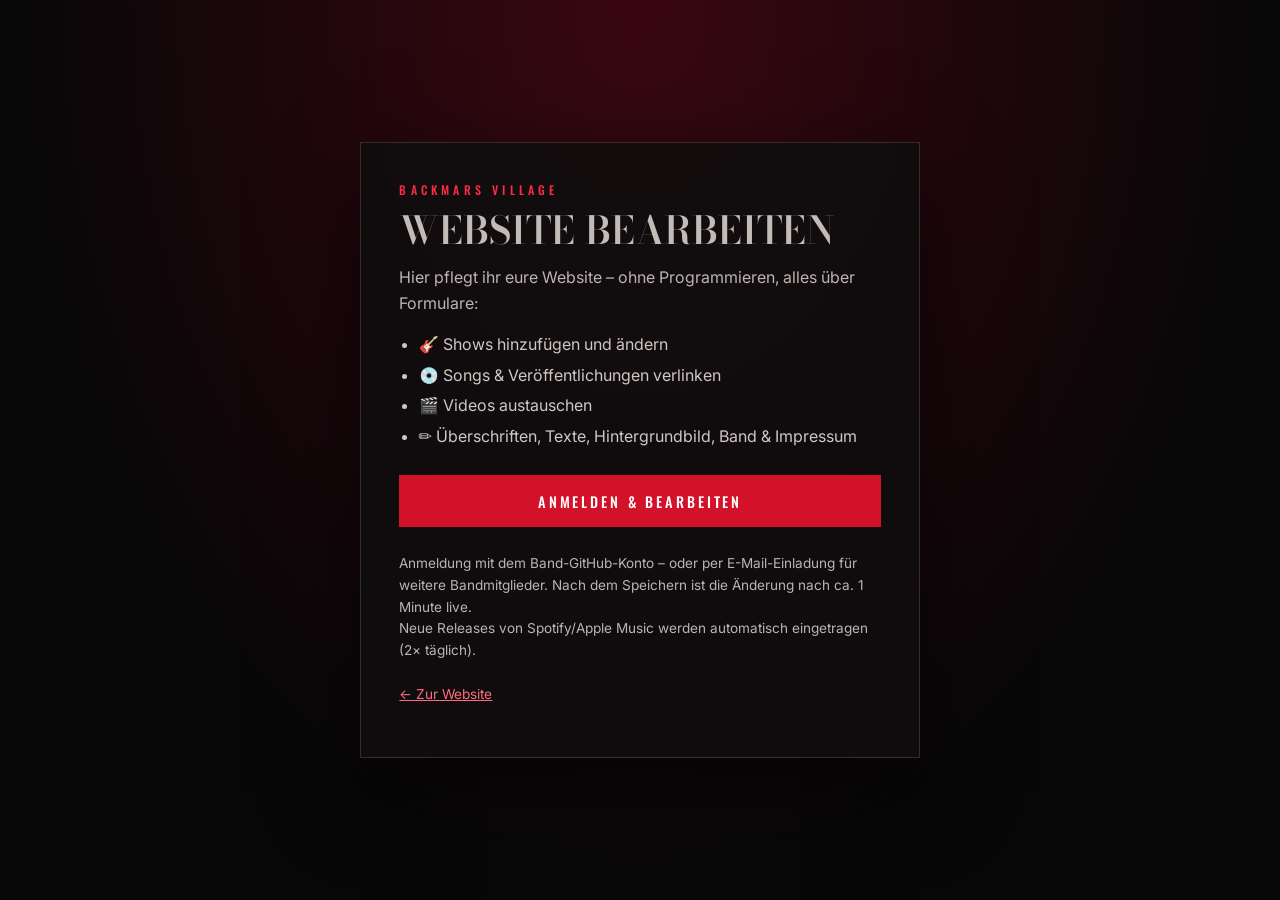
<file: admin/index.html>
<!DOCTYPE html>
<html lang="de">
<head>
  <meta charset="utf-8">
  <meta name="viewport" content="width=device-width, initial-scale=1">
  <meta name="robots" content="noindex">
  <title>Website bearbeiten – Backmars Village</title>
  <link href="https://fonts.googleapis.com/css2?family=Bodoni+Moda:opsz,wght@6..96,600&family=Oswald:wght@500&family=Inter:wght@400;500&display=swap" rel="stylesheet">
  <style>
    *{box-sizing:border-box}
    body{margin:0;min-height:100svh;display:grid;place-items:center;background:radial-gradient(ellipse at top,#3a0710,#070708 70%);color:#ece7e3;font:400 16px/1.6 Inter,system-ui,sans-serif;padding:2rem}
    .card{max-width:560px;width:100%;background:rgba(15,13,14,.9);border:1px solid #3a2a2c;padding:2.4rem;box-shadow:0 30px 80px rgba(0,0,0,.6)}
    .eyebrow{font:500 .75rem Oswald,sans-serif;letter-spacing:.35em;text-transform:uppercase;color:#ff2b45;margin:0 0 .8rem}
    h1{font:600 2.4rem/1 "Bodoni Moda",serif;text-transform:uppercase;margin:0 0 1rem;color:rgba(226,218,214,.85)}
    p{color:#bdb4b1}
    .btn{display:block;text-align:center;font:500 .9rem Oswald,sans-serif;letter-spacing:.2em;text-transform:uppercase;padding:1.1em;margin-top:1.6rem;text-decoration:none;background:#d3122a;color:#fff;transition:.25s}
    .btn:hover{background:#ff2b45;box-shadow:0 0 28px rgba(255,43,69,.55)}
    ul{padding-left:1.2rem;color:#cfc7c3}
    li{margin:.3rem 0}
    .small{font-size:.85rem;margin-top:1.6rem}
    a{color:#ff6b7d}
  </style>
</head>
<body>
  <main class="card">
    <p class="eyebrow">Backmars Village</p>
    <h1>Website bearbeiten</h1>
    <p>Hier pflegt ihr eure Website – ohne Programmieren, alles über Formulare:</p>
    <ul>
      <li>🎸 Shows hinzufügen und ändern</li>
      <li>💿 Songs & Veröffentlichungen verlinken</li>
      <li>🎬 Videos austauschen</li>
      <li>✏️ Überschriften, Texte, Hintergrundbild, Band & Impressum</li>
    </ul>
    <a class="btn" href="https://app.pagescms.org/backmarsvillage/backmarsvillage.github.io/main">Anmelden &amp; bearbeiten</a>
    <p class="small">Anmeldung mit dem Band-GitHub-Konto – oder per E-Mail-Einladung für weitere Bandmitglieder. Nach dem Speichern ist die Änderung nach ca. 1 Minute live.<br>
    Neue Releases von Spotify/Apple Music werden automatisch eingetragen (2× täglich).<br><br>
    <a href="../">← Zur Website</a></p>
  </main>
</body>
</html>
</file>
